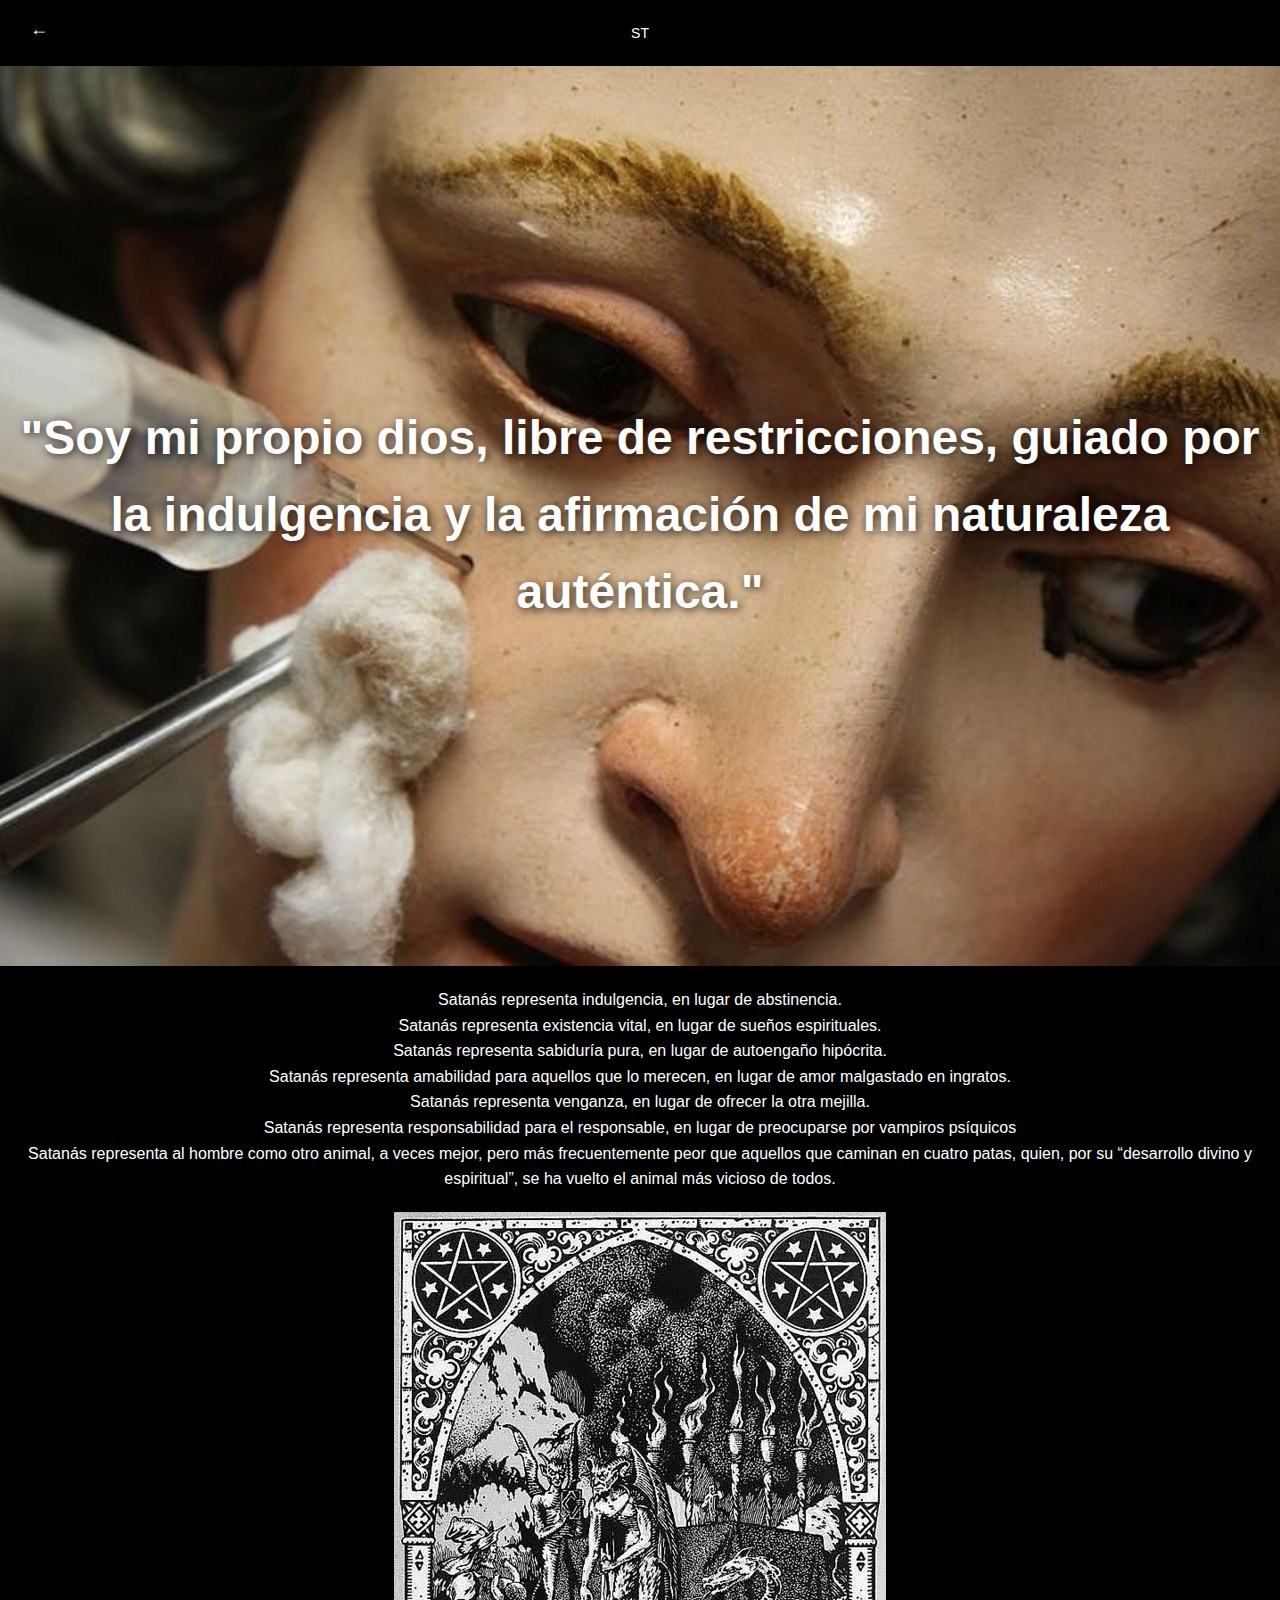
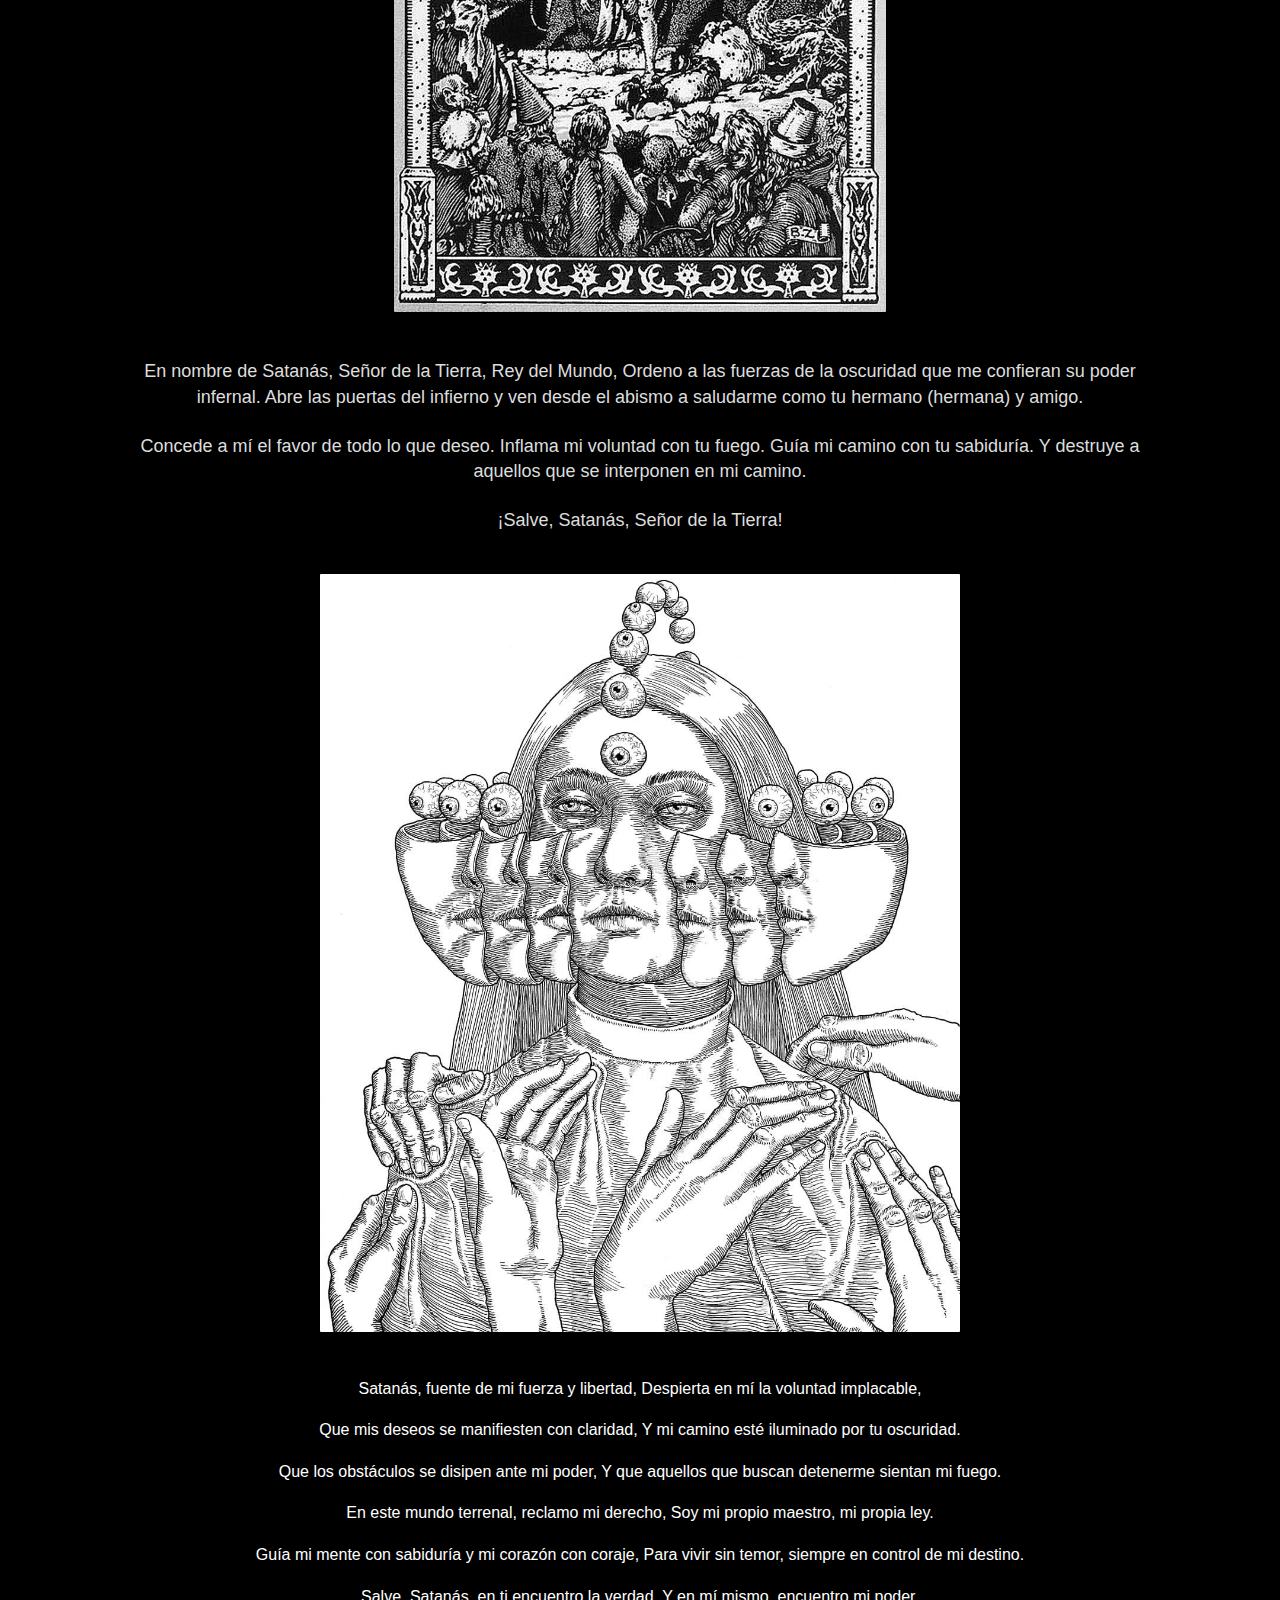
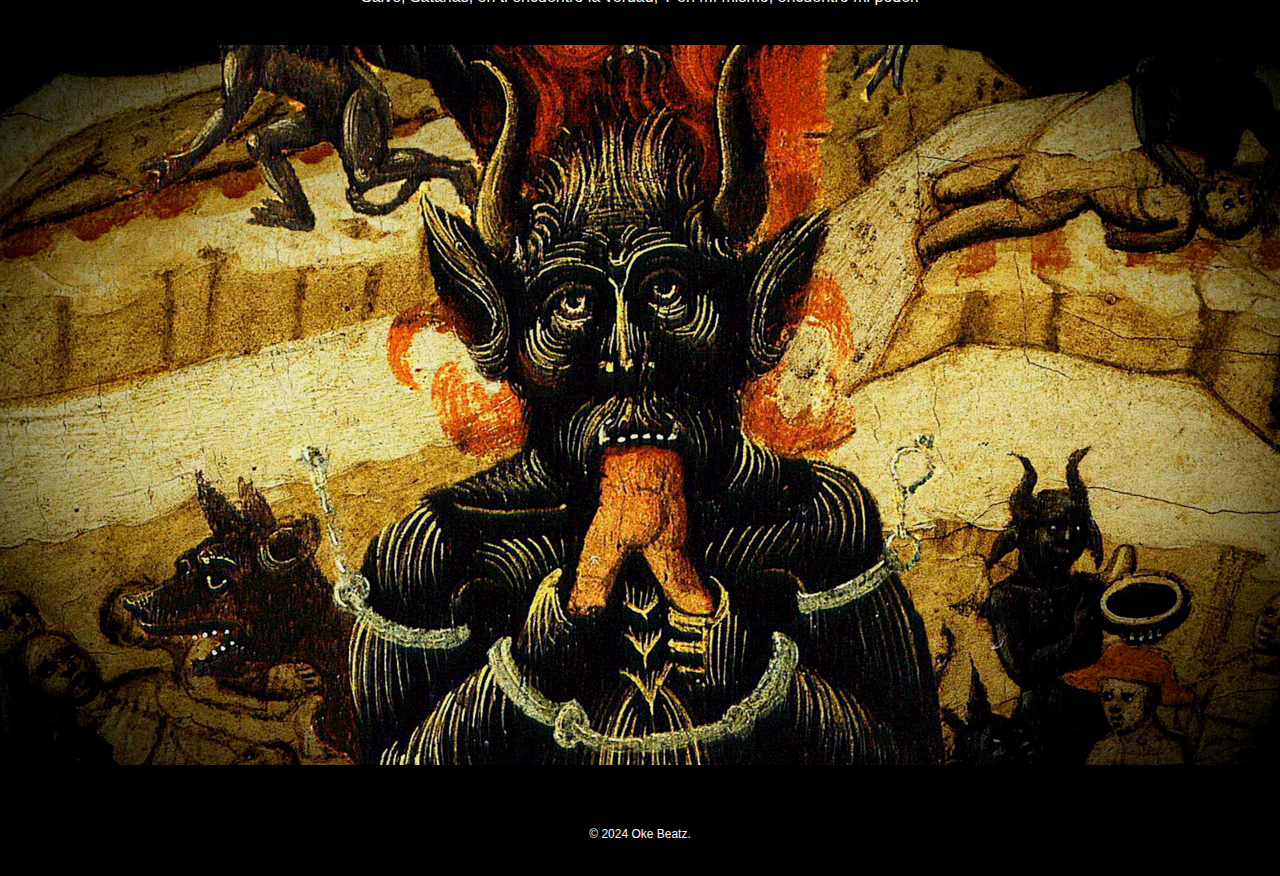
<file: st.html>
<!DOCTYPE html>
<html lang="en">
<head>
    <meta charset="UTF-8">
    <meta name="viewport" content="width=device-width, initial-scale=1.0">
    <title>st</title>
    <link rel="stylesheet" href="stylesST.css">
</head>
<div id="back-to-home">
    <a href="index.html" title="Regresar al inicio">&larr;</a>
</div>
<body>
    
    <header>
        <nav>
            <ul>
                <li><a href="#">st</a></li>
            </ul>
        </nav>
    </header>

    <main>
        <section class="hero">
            <h1>"Soy mi propio dios, libre de restricciones, guiado por la indulgencia y la afirmación de mi naturaleza auténtica."</h1>
        </section>

        <section>
            <h1></h1>
            <li>Satanás representa indulgencia, en lugar de abstinencia.</li>
            <li>Satanás representa existencia vital, en lugar de sueños espirituales.</li>
            <li>Satanás representa sabiduría pura, en lugar de autoengaño hipócrita.</li>
            <li>Satanás representa amabilidad para aquellos que lo merecen, en lugar de amor malgastado en ingratos.</li>
            <li>Satanás representa venganza, en lugar de ofrecer la otra mejilla.</li>
            <li>Satanás representa responsabilidad para el responsable, en lugar de preocuparse por vampiros psíquicos</li>
            <li>Satanás representa al hombre como otro animal, a veces mejor, 
                pero más frecuentemente peor que aquellos que caminan en cuatro 
                patas, quien, por su “desarrollo divino y espiritual”, se ha vuelto 
                el animal más vicioso de todos.</li>
        </section>

        <section>
            <img src="src/st/st.jpg" alt="Imagen Destacada" class="featured-image">
            <div class="text-below">
                <p>En nombre de Satanás, Señor de la Tierra, Rey del Mundo,
                   Ordeno a las fuerzas de la oscuridad que me confieran su poder infernal.
                   Abre las puertas del infierno y ven desde el abismo a saludarme como tu hermano (hermana) y amigo.
                </p>
                <h1></h1>
                <p>
                    Concede a mí el favor de todo lo que deseo.
                    Inflama mi voluntad con tu fuego.
                    Guía mi camino con tu sabiduría.
                    Y destruye a aquellos que se interponen en mi camino.
                </p>
                <h1></h1>
                <p>
                    ¡Salve, Satanás, Señor de la Tierra!
                </p>
            </div>
        </section>
        <section>
            <img src="src/st/eyeless.jpg" alt="eyeless" class="featured-image2">
        </section>
        <section>
            <p>
                Satanás, fuente de mi fuerza y libertad,
                Despierta en mí la voluntad implacable,
            </p>
            <p>
                Que mis deseos se manifiesten con claridad,
                Y mi camino esté iluminado por tu oscuridad.
            </p>
            <p>
                Que los obstáculos se disipen ante mi poder,
                Y que aquellos que buscan detenerme sientan mi fuego.
            </p>
            <p>
                En este mundo terrenal, reclamo mi derecho,
                Soy mi propio maestro, mi propia ley.
            </p>
            <p>
                Guía mi mente con sabiduría y mi corazón con coraje,
                Para vivir sin temor, siempre en control de mi destino.
            </p>
            <p>
                Salve, Satanás, en ti encuentro la verdad,
                Y en mí mismo, encuentro mi poder.
            </p>
        </section>
        <section>
            <img src="src/st/img.jpg" alt="img" class="featured-image">
        </section>
    </main>
    <footer>
        <p>&copy; 2024 Oke Beatz.</p>
    </footer>
</body>
</html>
</file>
<file: stylesST.css>
/* Estilo General */
body {
    margin: 0;
    padding: 0;
    font-family: 'Arial', sans-serif;
    background-color: #000;
    color: #fff;
    line-height: 1.6;
    text-align: center;
}

a {
    color: #fff;
    text-decoration: none;
    transition: color 0.3s ease;
}

a:hover {
    color: #ff4a4a;
}

/* Header */
header {
    padding: 20px;
    background-color: #000;
}

header nav ul {
    list-style: none;
    margin: 0;
    padding: 0;
    display: flex;
    justify-content: center;
    gap: 30px;
}

header nav ul li a {
    font-size: 14px;
    text-transform: uppercase;
}

/* Hero Section Modificado */
.hero {
    height: 100vh;
    display: flex;
    justify-content: center;
    align-items: center;
    background: url('src/st/angel.jpg') center center/cover no-repeat;
    position: relative;
    text-align: center;
    color: #fff;
}

.hero h1 {
    font-size: 48px;
    font-weight: bold;
    margin: 0;
    padding: 20px;
    border-radius: 8px;
    text-shadow: 2px 2px 10px rgba(0, 0, 0, 0.8); /* Sombra añadida */
}

/* Estilo para la flecha de regreso al inicio en el header */
#back-to-home {
    position: absolute;
    top: 10px;
    left: 20px;
    font-size: 18px;
    font-weight: bold;
    background-color: #000;
    color: #fff;
    padding: 5px 10px;
    border-radius: 5px;
    text-align: center;
    z-index: 1000;
}

#back-to-home a {
    color: #ffffff;
    text-decoration: none;
}

#back-to-home a:hover {
    color: #ff4a4a; /* Cambia el color al pasar el mouse */
}

header {
    position: relative;
    padding: 20px;
    background-color: #000;
    color: #fff;
    display: flex;
    justify-content: center;
    align-items: center;
}


/* Imagen Destacada */
.featured-image {
    margin: 20px auto;
    max-width: 100%;
    border-radius: 1px;
}

/* Imagen Destacada 2 */
.featured-image2 {
    margin: 20px auto;
    max-width: 50%;
    border-radius: 1px;
}

/* Texto debajo de la Imagen */
.text-below {
    margin: 20px auto;
    max-width: 80%;
    font-size: 18px;
    line-height: 1.4;
    color: #ddd;
}

/* Footer */
footer {
    background-color: #000;
    padding: 20px;
    font-size: 12px;
}
</file>
